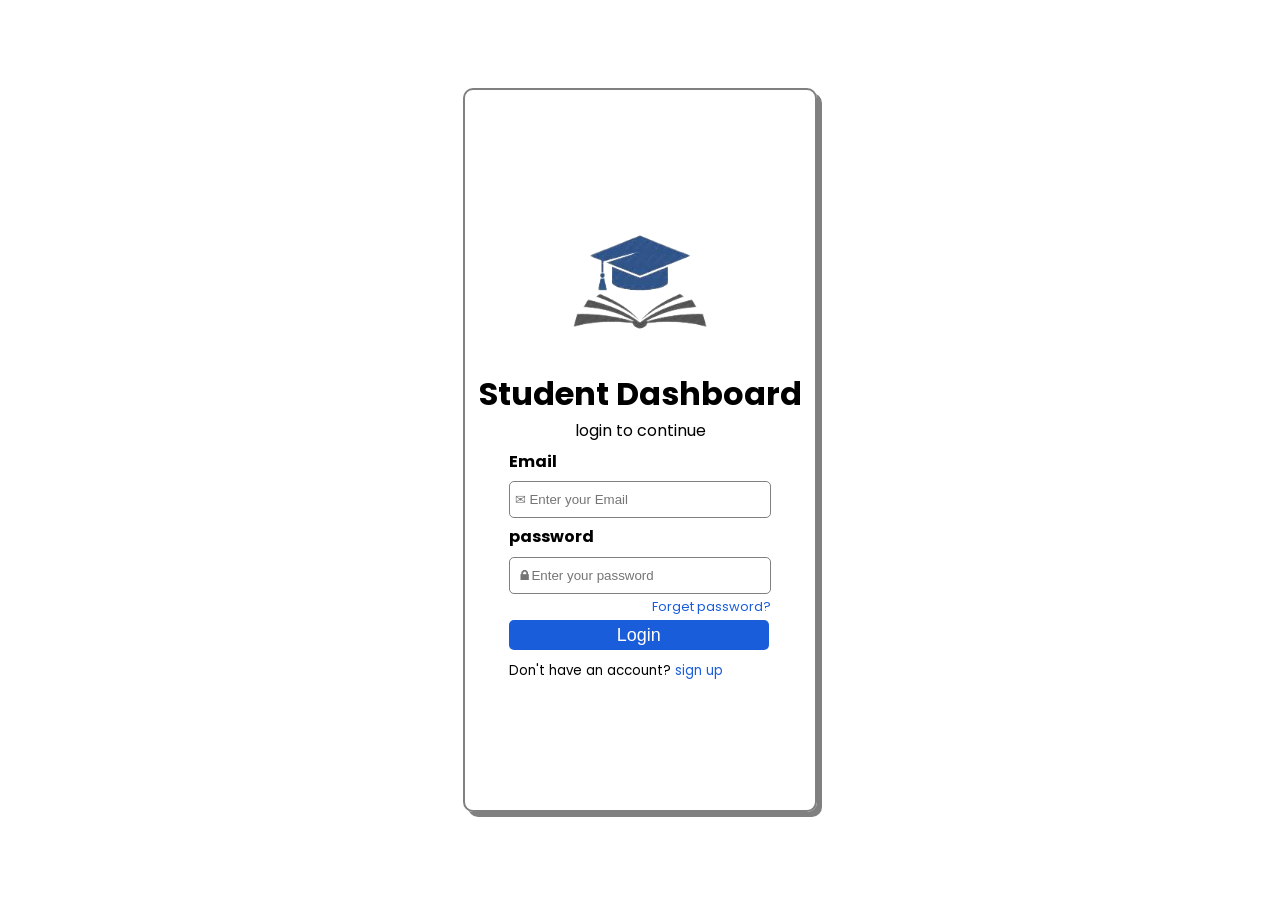
<file: index.html>
<!DOCTYPE html>
<html lang="en">
<head>
    <meta charset="UTF-8">
    <meta name="viewport" content="width=device-width, initial-scale=1.0">
    <title>student-portal</title>
      <link rel="stylesheet" href="https://cdnjs.cloudflare.com/ajax/libs/font-awesome/4.7.0/css/font-awesome.min.css">
    <link rel="stylesheet" href="style.css">
</head>
<body>
    <div class="login-page">
        <img src="logo.png" alt="" class="logo">
        <span class="heading">
            <h1>Student Dashboard</h1>
            <p>login to continue</p>
        </span>
    
        <form action="dashboard.html" class="login-form">
            <label for="email">
                <b>Email</b>
            </label>
            <br>
            <input type="email" id="email" required  placeholder="&#9993; Enter your Email">
            <br>
            <label for="password">
                <b>password</b>
            </label>
            <br>
            <input type="password" id="password" required placeholder=" &#128274;&#65038;Enter your password">

            <span class="forgetpassword">
                <a href="#">Forget password?</a>
            </span>
            <button class="login-btn">Login</button>
            <span class="newaccount">
        </form>
            <p>
                Don't have an account? <a href="student.html">sign up</a>
            </p>
        </span>
    </div>
    <script src="index.js"></script>
</body>
</html>
</file>
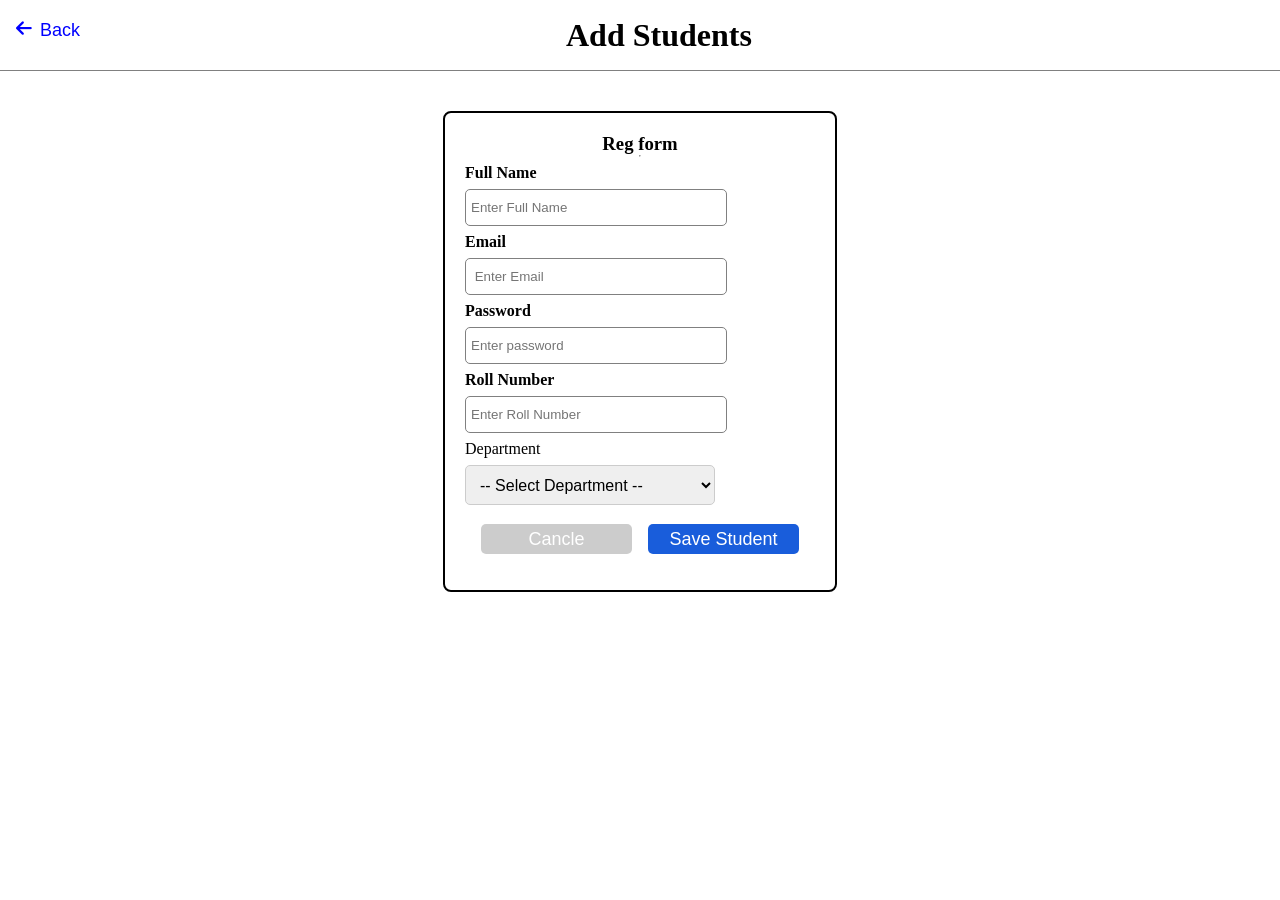
<file: student.html>
<!DOCTYPE html>
<html lang="en">
<head>
    <meta charset="UTF-8">
    <meta name="viewport" content="width=device-width, initial-scale=1.0">
    <title>Admission portal</title>
     <link rel="stylesheet" href="https://cdnjs.cloudflare.com/ajax/libs/font-awesome/6.7.2/css/all.min.css">
     <link rel="stylesheet" href="admission.css">
</head>
<body>
    <main class="admission">
        <div class="head">
            <button> <i class="fa-solid fa-arrow-left"></i>Back</button>
      <h2>Add Students</h2>
        </div>
        <div class="form">
            <h3>Reg form</h3>
            <hr>
        <form action="">
            <label for="fullname"><b>Full Name</b></label>
            <input type="text" name="fullname" id="fullname" placeholder="Enter Full Name" required>
            <label for="email"><b>Email</b></label>
            <input type="email" name="email" id="email" placeholder=" Enter Email" required>
            <label for="password"><b>Password</b></label>
            <input type="password" name="password" id="password" placeholder="Enter password" required minlength="8">
            <label for="rollnumber"><b>Roll Number</b></label>
            <input type="number" id="rollnumber" name="rollnumber" required placeholder="Enter Roll Number">
            <label for="department" >Department</label>

<select id="department" name="department">
    <option value="">-- Select Department --</option>
    <option value="cs">Computer Science</option>
    <option value="se">Software Engineering</option>
    <option value="it">Information Technology</option>
    <option value="ai">Artificial Intelligence</option>
    <option value="ds">Data Science</option>
</select>
<span class="btns">
<button class="cancle">
    Cancle
</button>
<button class="save">Save Student</button>
</span>
        </form>
</div>
    </main>
    <script src="admission.js"></script>
</body>
</html>
</file>
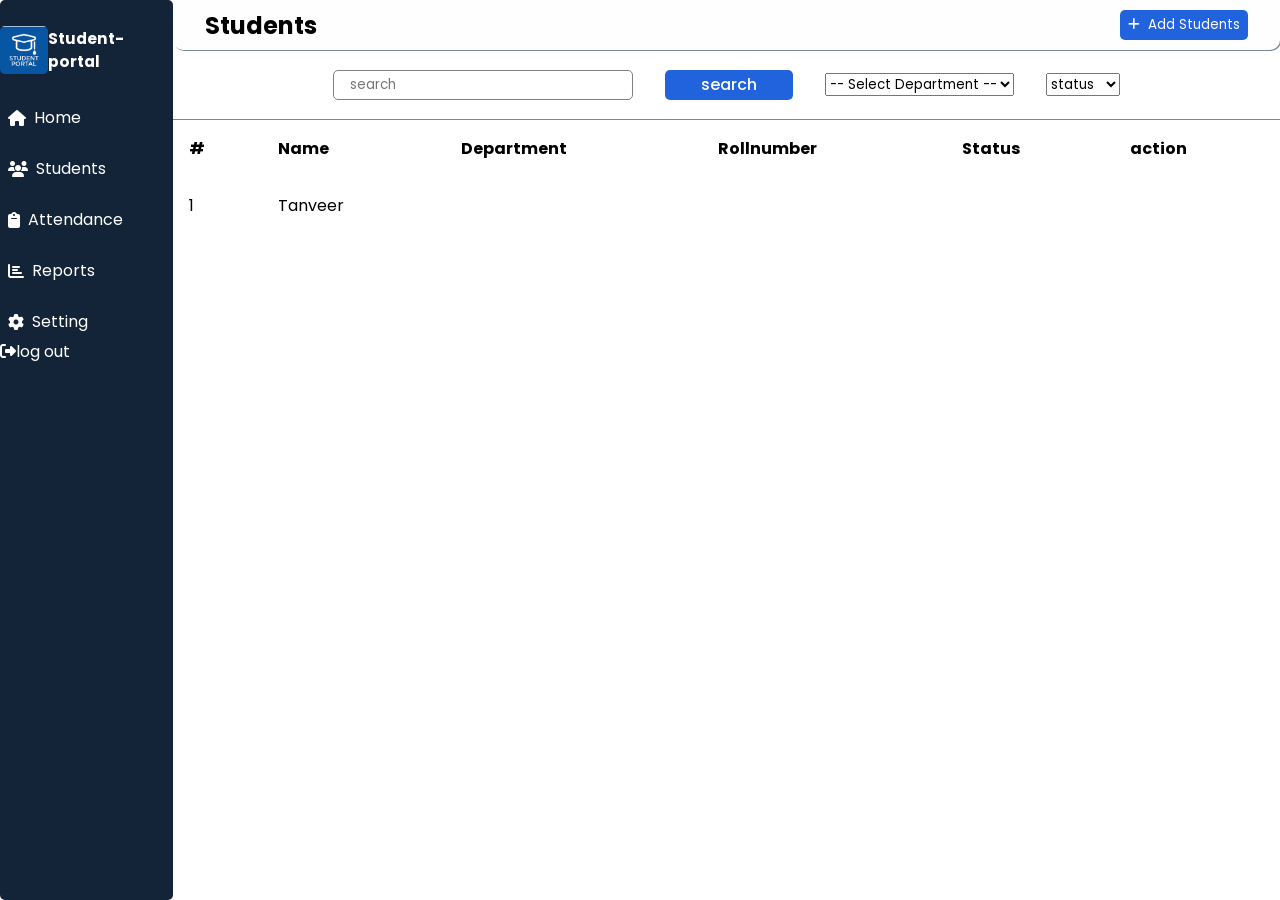
<file: attendence/attendence.html>
<!DOCTYPE html>
<html lang="en">
<head>
    <meta charset="UTF-8">
    <meta name="viewport" content="width=device-width, initial-scale=1.0">
    <title>student Attendance</title>
    <link rel="stylesheet" href="attendence.css">
    <link rel="stylesheet" href="https://cdnjs.cloudflare.com/ajax/libs/font-awesome/6.7.2/css/all.min.css">
</head>
<body>
    <nav class="navbar">
        <span class="logo-top">
            <img src="portal.log.png" alt="portal-logo">
            <h3>
                Student-portal
            </h3>
        </span>
        <ul>
            <li>
                <i class="fa-solid fa-house"></i>
                <a href="../dashboard.html"></i>Home</a>
            </li>
            <li>
                <i class="fa-solid fa-users"></i>
                <a href="../student.html">Students</a>
            </li>
            <li>
                <i class="fa-solid  fa-clipboard"></i>
                <a href="">Attendance</a>
            </li>
            <li>
                <i class="fa-solid fa-chart-bar"></i>
                <a href="">Reports</a>
            </li>
            <li>
        <i class="fa-solid fa-gear"></i>
        <a href="">Setting</a>
            </li>
        </ul>
        <span class="logout">
            <a href=""> <i class="fa-solid fa-right-from-bracket"></i>log out</a>
        </span>
        </nav>
        <main class="attendence">
            <div class="att-topbar">
                <h2>
                    Students
                </h2>
         
        <button class="addbtn">
            <i class="fa-solid fa-plus"></i>Add Students
        </button>
    </div>
    <div class="search">
        <form action="">
            <input type="text" required  name="searchbar" placeholder="search" >
            <input type="submit" value="search" id="search">
            <select id="department" name="department">
    <option value="">-- Select Department --</option>
    <option value="cs">Computer Science</option>
    <option value="se">Software Engineering</option>
    <option value="it">Information Technology</option>
    <option value="ai">Artificial Intelligence</option>
    <option value="ds">Data Science</option>
</select>
<select name="status" id="status">
    <option value=""><b>status</b></option>
    <option value="Present">Present</option>
    <option value="Absent">Absent</option>
</select>
        
        </form>
    </div>
    <div class="table">
        <table>
            <thead>
            <tr>
                <th>
                    #
                </th>
                <th>
                    Name
                </th>
                <th>
                    Department
                </th>
                <th>
                    Rollnumber
                </th>
                <th>
                    Status
                </th>
                <th>
                    action
                </th>
            </tr>
        </thead>
<tbody>
    <tr>
        <td>
            1
        </td>
        <td>
            Tanveer
        </td>
    </tr>
    
</tbody>
        </table>
    </div>
        </main>
        <script src="attendence.js"></script>
</body>
</html>
</file>
<file: style.css>
@import url('https://fonts.googleapis.com/css2?family=Inter:ital,opsz,wght@0,14..32,100..900;1,14..32,100..900&family=Poppins:ital,wght@0,100;0,200;0,300;0,400;0,500;0,600;0,700;0,800;0,900;1,100;1,200;1,300;1,400;1,500;1,600;1,700;1,800;1,900&display=swap');

* {
    margin: 0;
    padding: 0;
}

body,
html {
    height: 100%;
    width: 100%;
    display: flex;
    flex-direction: column;
    align-items: center;
    justify-content: center;
    font-family:  "Poppins", sans-serif;

}

.login-page {
    min-height: 80%;
    width: 350px;
    display: flex;
    align-items: center;
    justify-content: center;
    flex-direction: column;

    border: 2px solid grey;
    gap: 0.8rem;
    box-shadow: 5px 5px grey;
    border-radius: 10px;
}
.logo{
    height: 150px;
    width: auto;
}
.heading{
    height: auto;
    width: 100%;
    display: flex;
    align-items: center;
    justify-content: center;
    flex-direction: column;

}
.login-form{
    width: 100%;
    height: auto;
    display: flex;
    flex-direction: column;
    line-height: 0.8;
    margin-left: 25%;
}
form input{
    height:25px;
    width: 250px;
    border-radius: 5px;
    border: 1px solid grey;
    padding: 5px 5px 5px;
   
}
.forgetpassword{
    height: 20px;
    width: 75%;
    display: flex;
    justify-content: flex-end;
    align-items: center;
 font-size: small;
  margin-top: 0.2rem;
}
.login-btn{
    height: 30px;
    width: 260px;
    background-color:#195ddb;
    border: none;
    border-radius: 5px;
    color: white;
    font-size: large;
    margin-top: 0.2rem;
}
a{
    text-decoration: none;
    color:#195ddb;
}

.newaccount{

    margin: 1rem 0rem;
    font-size: smaller;
}
</file>
<file: admission.css>
* {
    margin: 0;
    padding: 0;
}

body,
html {
    height: 100%;
    width: 100%;
  

}

main {
    height: 100%;
    width: 100%;
   border-radius: 5px;
   display: flex;
    flex-direction: column;
    
}
.head{
    width: 100%;
    height: 70px;
    border-bottom: 1px solid grey;
    display: flex;
    align-items: center;
    gap: 2rem;
    padding-left: 1rem;
}
button{
    height: 30px;
    width: 70px;
    background: none;
    color: blue;
    border:none;
    font-size: large;
    display: flex;
    gap: 0.5rem;
    
}

h2{
    margin-left: 35%;
    font-weight: 800;
    font-size: 2rem;
}
form{
    width: 100%;
    height: 100%;
    line-height: 2;
    display: flex;
    flex-direction: column;
    
  
}

form input{
    height:25px;
    width: 250px;
    border-radius: 5px;
    border: 1px solid grey;
    padding: 5px 5px 5px;
   
}
select {
    width: 250px;
    height: 40px;
    padding: 0 10px;
    border: 1px solid #ccc;
    border-radius: 5px;
    font-size: 16px;
    outline: none;
    cursor: pointer;
}

select:focus {
    border-color: blue;
}

   .form {
    width: 350px;
    height: auto;
    margin: 40px auto;
    padding: 20px;
    border: 2px solid black;
    border-radius: 8px;
    display: flex;
    flex-direction: column;
    align-items: center;
    justify-content: center;
}
form button{
 height: 30px;
    width: 260px;
    background-color:#195ddb;
    border: none;
    border-radius: 5px;
    color: white;
    font-size: large;
    margin-top: 0.2rem;
   display: flex;
   align-items: center;
   justify-content: center;
}
.btns{
    padding: 1rem 1rem 1rem 1rem;
    display: flex;
    align-items: center;
    justify-content: center;
    gap: 1rem;
}
.cancle{
    background-color: #ccc;
}
</file>
<file: attendence/attendence.css>
@import url('https://fonts.googleapis.com/css2?family=Inter:ital,opsz,wght@0,14..32,100..900;1,14..32,100..900&family=Poppins:ital,wght@0,100;0,200;0,300;0,400;0,500;0,600;0,700;0,800;0,900;1,100;1,200;1,300;1,400;1,500;1,600;1,700;1,800;1,900&display=swap');
* {
    margin: 0;
    padding: 0;
    box-sizing: border-box;
     font-family:  "Poppins", sans-serif;
}

body,
html {
    height: 100%;
    width: 100%;
    display: flex;

}

nav {
    height: 100vh;
    width: 200px;
    background-color: #132338;
    border-radius: 5px;
    color: white;
    display: flex;
    flex-direction: column;
}

a {
    text-decoration: none;
    color: white;
}

ul {
    list-style: none;
    display: flex;
    justify-content: center;
    gap: 1rem;
    flex-direction: column;


}

li {
    height: 35px;

    width: auto;
    padding-left: 0.5rem;
    display: flex;
    align-items: center;
    gap: 0.5rem;
}

li:hover {
    background-color: #2163dc;
}

img {
    height: 48px;
    width: auto;
    border-radius: 5px;

}

.logo-top {
    height: 100px;
    width: 100%;
    display: flex;
    justify-content: space-evenly;
    align-items: center;
    font-size: small;
}




main {
    height: 100vh;
    width: 100%;
    display: flex;
    flex-direction: column;
    align-items: center;
    

}

.att-topbar {
    height: 50px;
    width: 100%;
    display: flex;
    align-items: center;
    justify-content: space-between;
    background-color: #fefefe;
    box-shadow: 1px 1px lightslategray;
    border-bottom-left-radius: 10px;
    border-bottom-right-radius: 10px;
    padding: 0 2rem;
   
}
.addbtn{
    height: 30px;
    width: 128px;
    border-radius: 5px;
    background-color: #2163dc;
    color: #fefefe;
    border: none;
    display: flex;
    gap: 0.5rem;
   justify-content: center;
   align-items: center;
}

.search{
    height: 70px;
    width: 100%;
    display: flex;
    align-items: center;
    justify-content: center;
    border-bottom: 1px solid lightslategrey;
}
.search form{
    height: 50px;
    width: 100%;
    display: flex;
    align-items: center;
    justify-content: center;
   gap: 2rem;
}
form input{
    width: 300px;
    height: 30px;
    border-radius: 5px;
    border: 1px solid grey;
    padding-left: 1rem;
}
#search{
    height: 30px;
    width: 128px;
    border-radius: 5px;
    background-color: #2163dc;
    color: #fefefe;
    border: none;
    display: flex;
    gap: 0.5rem;
   justify-content: center;
   align-items: center;
font-weight:500;
font-size: medium;
padding-left: 0px;
}

.table{
    width: 100%;
    height: auto;
    /* height: 80%; */
 display: flex; 
 
}

table{

    width: 100%;
    border-collapse: collapse;
}
th,td{
    padding: 1rem;
    text-align: left;
}
</file>
